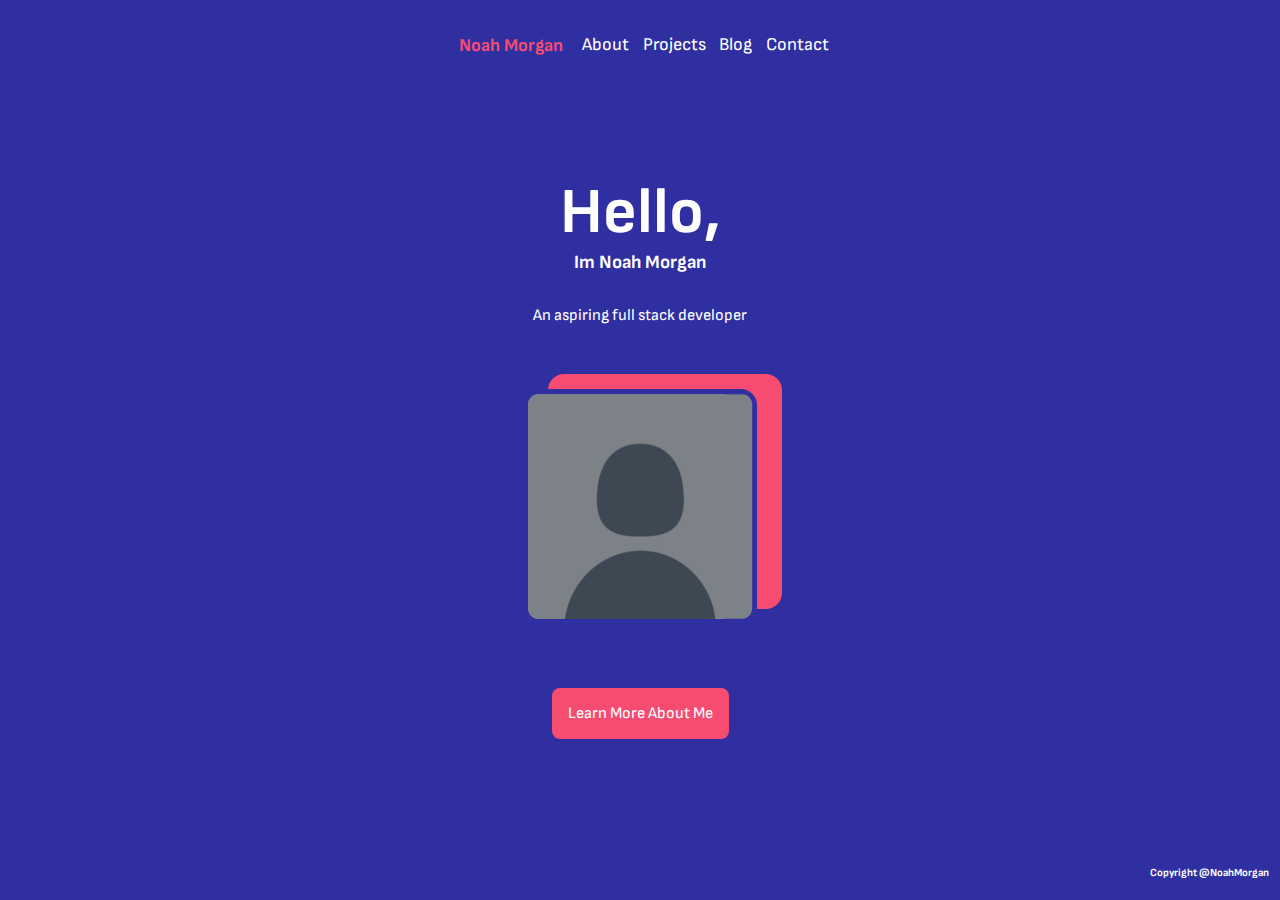
<file: src/index.html>
<!DOCTYPE html>
<html lang="en">
<head>
    <meta charset="UTF-8">
    <meta name="viewport" content="width=device-width, initial-scale=1.0">
    <title>Document</title>
    <link rel="stylesheet" href="index.css">
    <link href="https://fonts.googleapis.com/css2?family=Josefin+Sans:ital,wght@0,100..700;1,100..700&family=PT+Sans+Narrow:wght@400;700&family=Sofia+Sans:ital,wght@0,1..1000;1,1..1000&display=swap" rel="stylesheet">
    <link rel="stylesheet" href="https://cdnjs.cloudflare.com/ajax/libs/animate.css/4.1.1/animate.min.css">
    
</head>
<body>
    <header>
       <!-- heading -->
        <h1>
            Noah 
            Morgan
        </h1>
       
       <!-- nav bar -->
        <nav>
            
            <a href="about.html" class="">About</a>
            <a href="projects.html" class="">Projects</a>
            <a href="blogs.html" class="">Blog</a>
            <a href="contact.html" class="">Contact</a>
            
        </nav>
    </header>
    <!-- main body -->
    <main>
        <h1>
            Hello,
        </h1>
        <h3>
            Im Noah Morgan
        </h3>
        <p>
            An aspiring full stack developer 
        </p>
        <!-- profile picture image -->
        <img src="docs copy/pfp.png" alt="Photo of Noah">

        <!-- link to about page -->
        <a href="about.html" class="">Learn More About Me</a>
    </main>

    <!-- footer -->
    <footer>
        <h6>
            Copyright @NoahMorgan
        </h6>
    </footer>
</body>
</html>
</file>
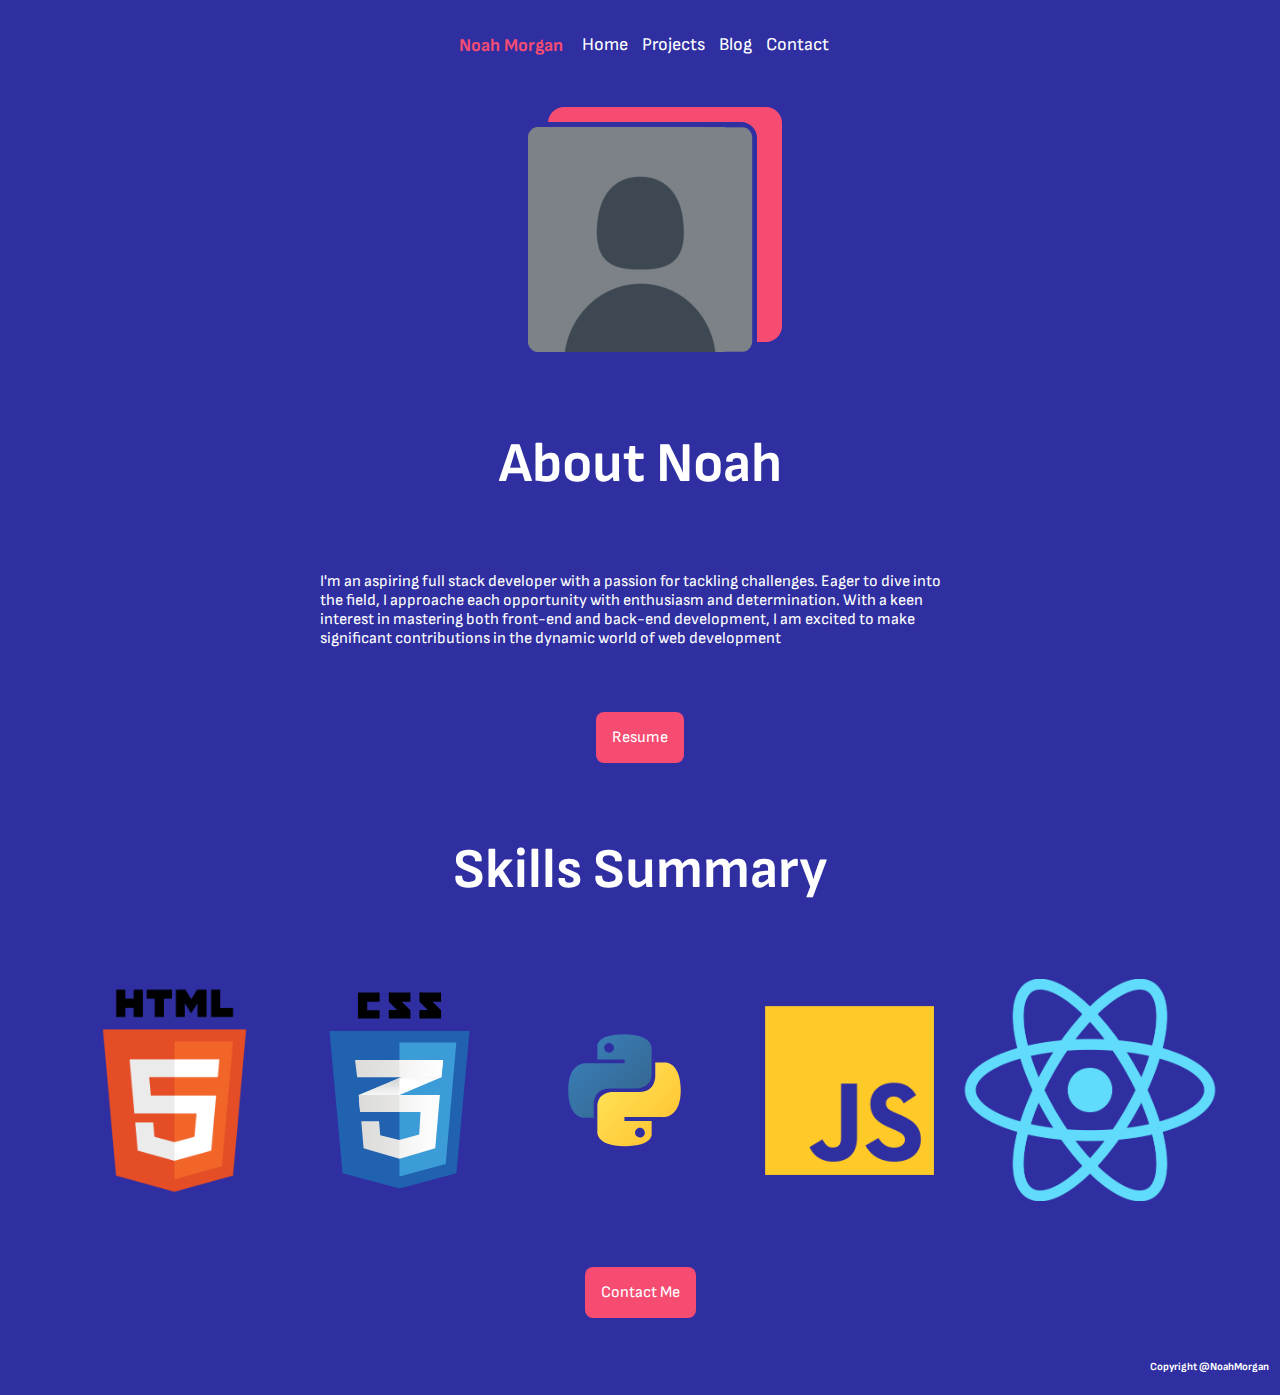
<file: src/about.html>
<!DOCTYPE html>
<html lang="en">
<head>
    <meta charset="UTF-8">
    <meta name="viewport" content="width=device-width, initial-scale=1.0">
    <title>Document</title>
    <link rel="stylesheet" href="index.css".css>
    <link rel="stylesheet" href="about.css">
    <link href="https://fonts.googleapis.com/css2?family=Josefin+Sans:ital,wght@0,100..700;1,100..700&family=PT+Sans+Narrow:wght@400;700&family=Sofia+Sans:ital,wght@0,1..1000;1,1..1000&display=swap" rel="stylesheet">
    <link rel="stylesheet" href="https://cdnjs.cloudflare.com/ajax/libs/animate.css/4.1.1/animate.min.css">
    
</head>
<body>
    <header>
        <!-- heading -->
        <h1>
            Noah Morgan
        </h1>
       
       <!-- nav bar -->
        <nav>
            
            <a href="index.html" class="">Home</a>
            <a href="projects.html" class="">Projects</a>
            <a href="blogs.html" class="">Blog</a>
            <a href="contact.html" class="">Contact</a>
        </nav>
    </header>

    <!-- main body -->
    <main>
        <!-- profile pic imgae -->
        <img src="docs copy/pfp.png" alt="Photo Of Noah Here" class="photo">
        
        <!-- heading and discription about myself -->
        <h1>
            About Noah
        </h1>
        <article>
            <p>
                I'm an aspiring full stack developer with a passion for tackling challenges. Eager to dive into the field, I approache each opportunity with enthusiasm and determination. With a keen interest in mastering both front-end and back-end development, I am excited to make significant contributions in the dynamic world of web development
            </p>
        </article>
       
        <!-- link to pdf of resume -->
        <a href="docs copy/Noah morgan.pdf" class="resume">Resume</a>
       
       <!-- images of skills  -->
       <h1>
        Skills Summary
       </h1>
        <div>
            <img src="docs copy/html.webp" alt="HTML Logo" class="skillset"> 
            <!-- html -->
            <img src="docs copy/css.svg" alt="CSS Logo" class="skillset">
            <!-- css -->
            <img src="docs copy/python.svg" alt="Python Logo" class="skillset">
            <!-- python -->
            <img src="docs copy/javascript-3.png" alt="JavaScript Logo" class="skillset">
            <!-- javascript -->
            <img src="docs copy/React-icon.svg.png" alt="React Logo" class="skillset">
            <!-- react -->
        </div>
            
        <!-- link to contact page -->
        <a href="contact.html" class="">Contact Me </a>
    
    </main>

    <!-- footer -->
    <footer>
        <h6>
            Copyright @NoahMorgan
        </h6>
    </footer>
</body>
</html>
</file>
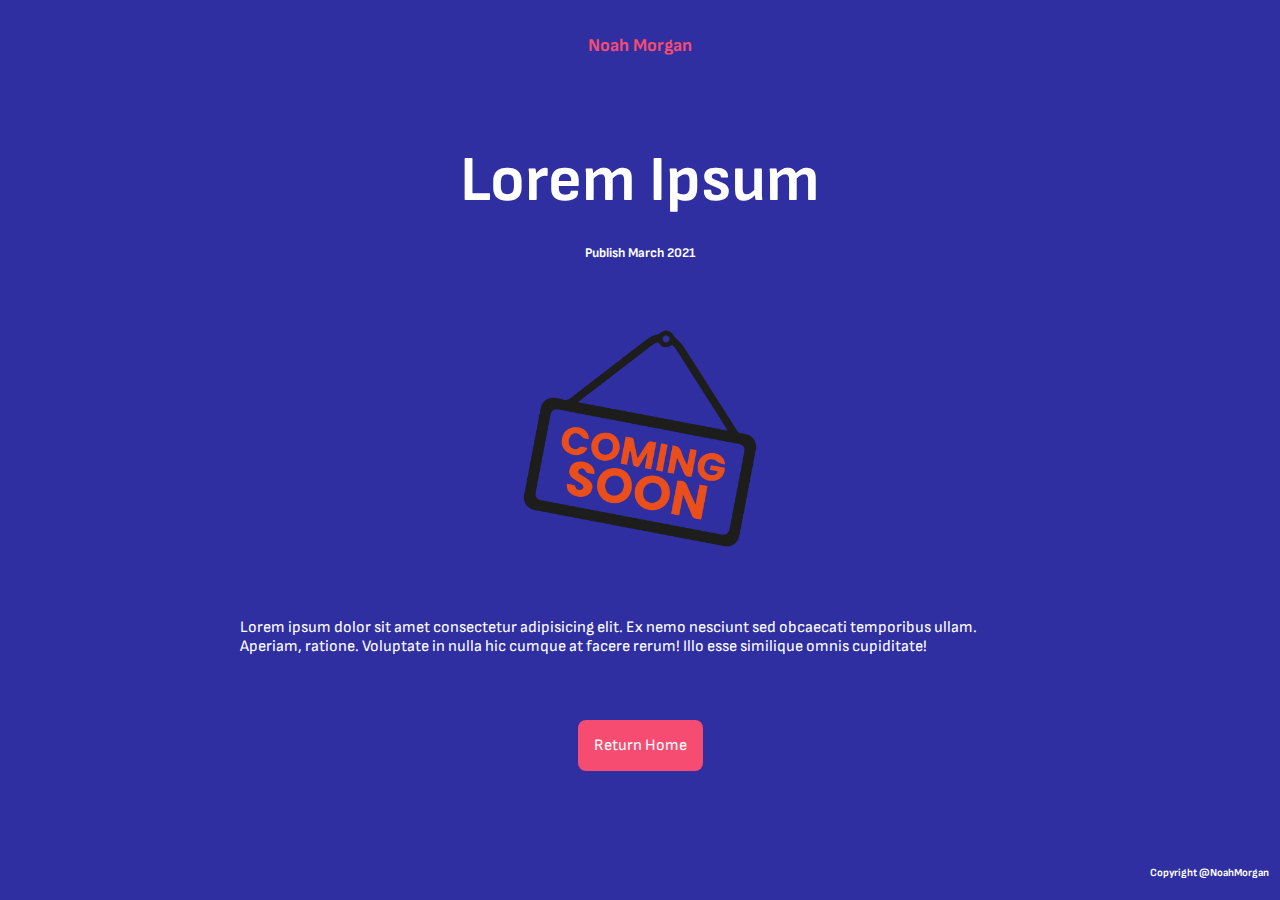
<file: src/blog1.html>
<!DOCTYPE html>
<html lang="en">
<head>
    <meta charset="UTF-8">
    <meta name="viewport" content="width=device-width, initial-scale=1.0">
    <title>Document</title>
    <link rel="stylesheet" href="index.css">
    <link href="https://fonts.googleapis.com/css2?family=Josefin+Sans:ital,wght@0,100..700;1,100..700&family=PT+Sans+Narrow:wght@400;700&family=Sofia+Sans:ital,wght@0,1..1000;1,1..1000&display=swap" rel="stylesheet">
    <link rel="stylesheet" href="https://cdnjs.cloudflare.com/ajax/libs/animate.css/4.1.1/animate.min.css">
    <link rel="stylesheet" href="blog1-4.css">
    
</head>
<body>
    <header>
        <h1>
            Noah 
            Morgan
        </h1>
        
            
        
    </header>

    <main>
       <h1>
        Lorem Ipsum
       </h1>
       <h5>
        Publish March 2021
       </h5>
       <img src="docs copy/comingsoon.webp" alt="Coming Soon">
       <p>
        Lorem ipsum dolor sit amet consectetur adipisicing elit. Ex nemo nesciunt sed obcaecati temporibus ullam. Aperiam, ratione. Voluptate in nulla hic cumque at facere rerum! Illo esse similique omnis cupiditate!
       </p>
       <a href="blogs.html" class="">Return Home</a>
    </main>

    <footer>
        <h6>
            Copyright @NoahMorgan
        </h6>
    </footer>
</body>
</html>
</file>
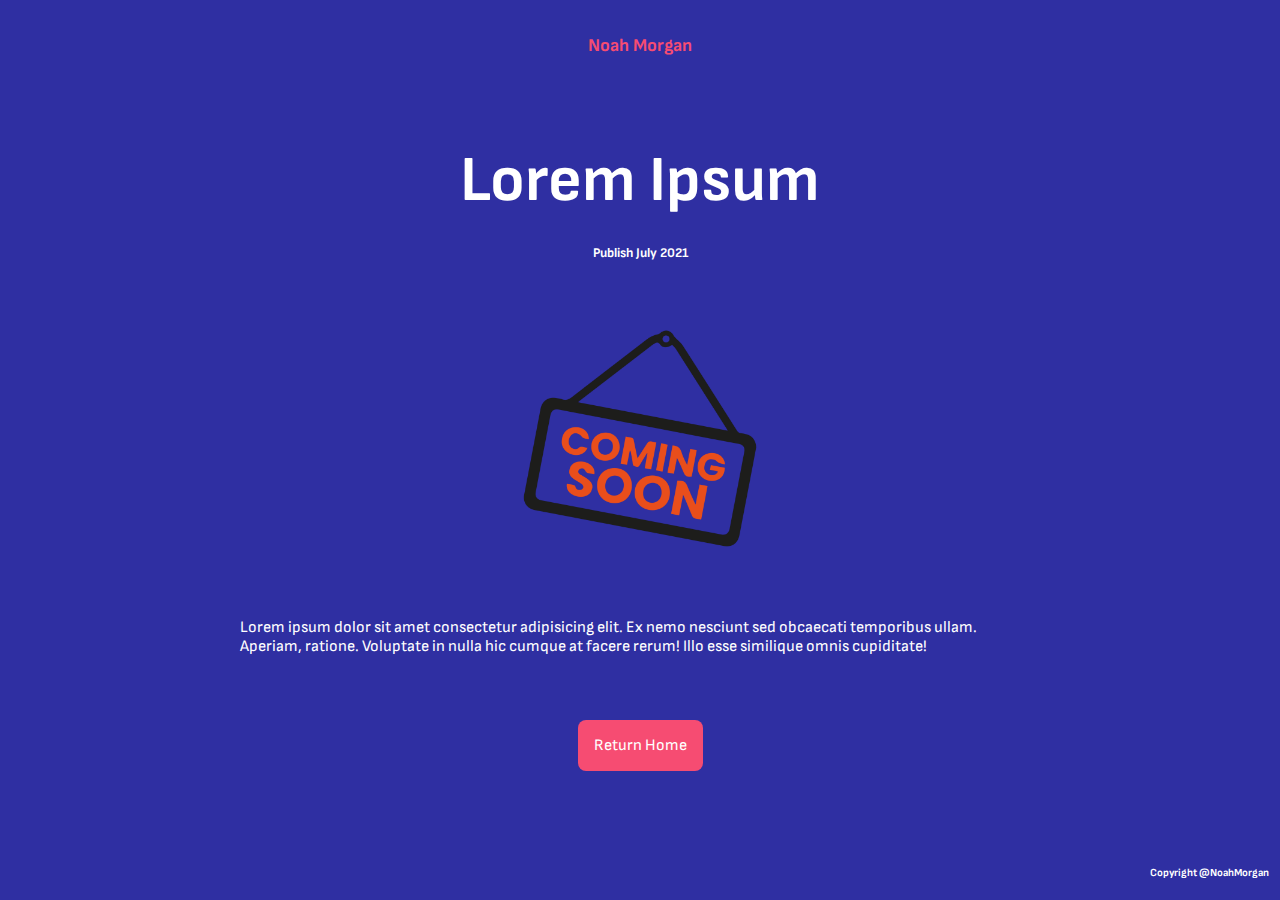
<file: src/blog2.html>
<!DOCTYPE html>
<html lang="en">
<head>
    <meta charset="UTF-8">
    <meta name="viewport" content="width=device-width, initial-scale=1.0">
    <title>Document</title>
    <link rel="stylesheet" href="index.css">
    <link href="https://fonts.googleapis.com/css2?family=Josefin+Sans:ital,wght@0,100..700;1,100..700&family=PT+Sans+Narrow:wght@400;700&family=Sofia+Sans:ital,wght@0,1..1000;1,1..1000&display=swap" rel="stylesheet">
    <link rel="stylesheet" href="https://cdnjs.cloudflare.com/ajax/libs/animate.css/4.1.1/animate.min.css">
    <link rel="stylesheet" href="blog1-4.css">
    
</head>
<body>
    <header>
        <h1>
            Noah 
            Morgan
        </h1>
        
            
        
    </header>

    <main>
       <h1>
        Lorem Ipsum
       </h1>
       <h5>
        Publish July 2021
       </h5>
       <img src="docs copy/comingsoon.webp" alt="Coming Soon">
       <p>
        Lorem ipsum dolor sit amet consectetur adipisicing elit. Ex nemo nesciunt sed obcaecati temporibus ullam. Aperiam, ratione. Voluptate in nulla hic cumque at facere rerum! Illo esse similique omnis cupiditate!
       </p>
       <a href="blogs.html" class="">Return Home</a>
    </main>

    <footer>
        <h6>
            Copyright @NoahMorgan
        </h6>
    </footer>
</body>
</html>
</file>
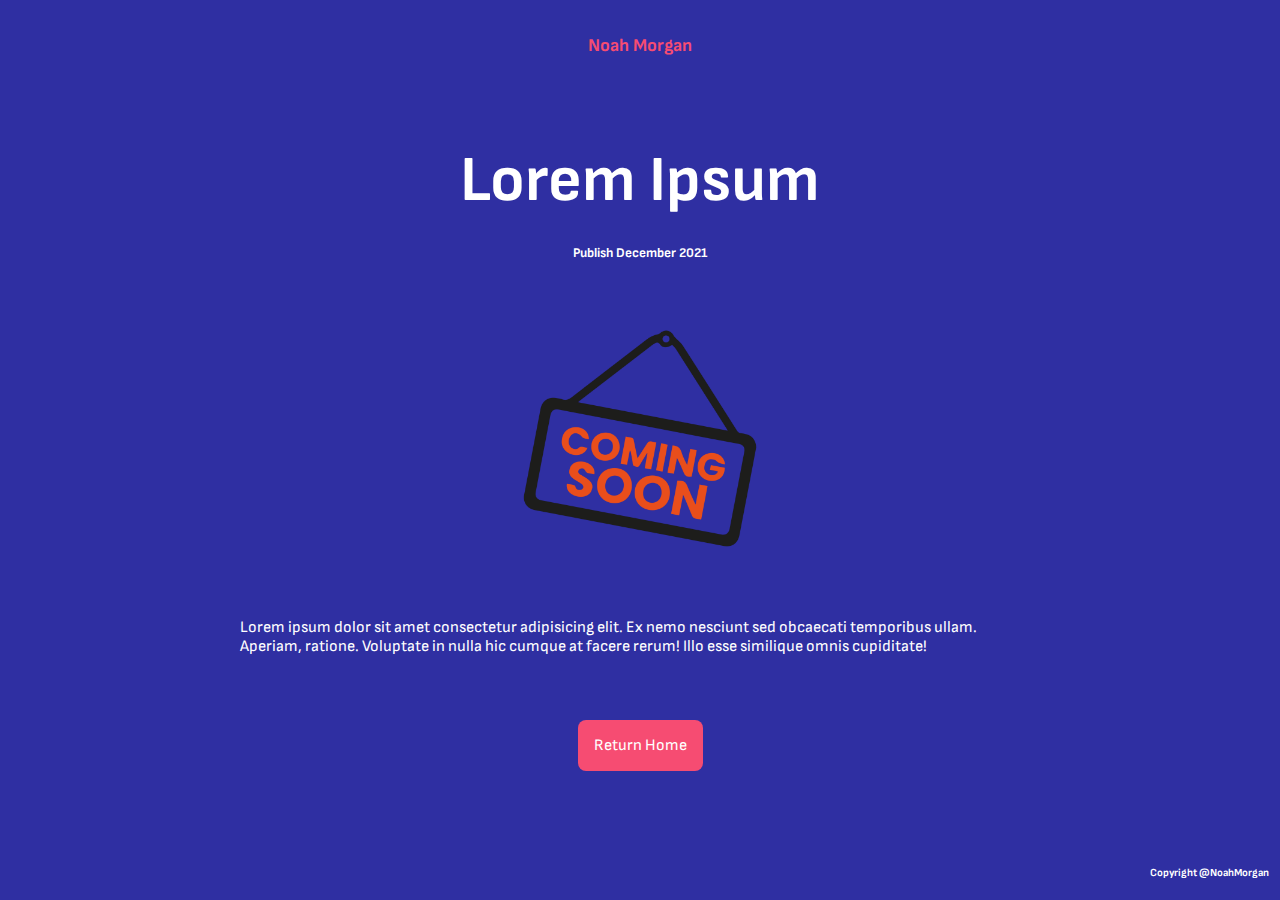
<file: src/blog3.html>
<!DOCTYPE html>
<html lang="en">
<head>
    <meta charset="UTF-8">
    <meta name="viewport" content="width=device-width, initial-scale=1.0">
    <title>Document</title>
    <link rel="stylesheet" href="index.css">
    <link href="https://fonts.googleapis.com/css2?family=Josefin+Sans:ital,wght@0,100..700;1,100..700&family=PT+Sans+Narrow:wght@400;700&family=Sofia+Sans:ital,wght@0,1..1000;1,1..1000&display=swap" rel="stylesheet">
    <link rel="stylesheet" href="https://cdnjs.cloudflare.com/ajax/libs/animate.css/4.1.1/animate.min.css">
    <link rel="stylesheet" href="blog1-4.css">
    
</head>
<body>
    <header>
        <h1>
            Noah 
            Morgan
        </h1>
        
            
        
    </header>

    <main>
       <h1>
        Lorem Ipsum
       </h1>
       <h5>
        Publish December 2021
       </h5>
       <img src="docs copy/comingsoon.webp" alt="Coming Soon">
       <p>
        Lorem ipsum dolor sit amet consectetur adipisicing elit. Ex nemo nesciunt sed obcaecati temporibus ullam. Aperiam, ratione. Voluptate in nulla hic cumque at facere rerum! Illo esse similique omnis cupiditate!
       </p>
       <a href="blogs.html" class="">Return Home</a>
    </main>

    <footer>
        <h6>
            Copyright @NoahMorgan
        </h6>
    </footer>
</body>
</html>
</file>
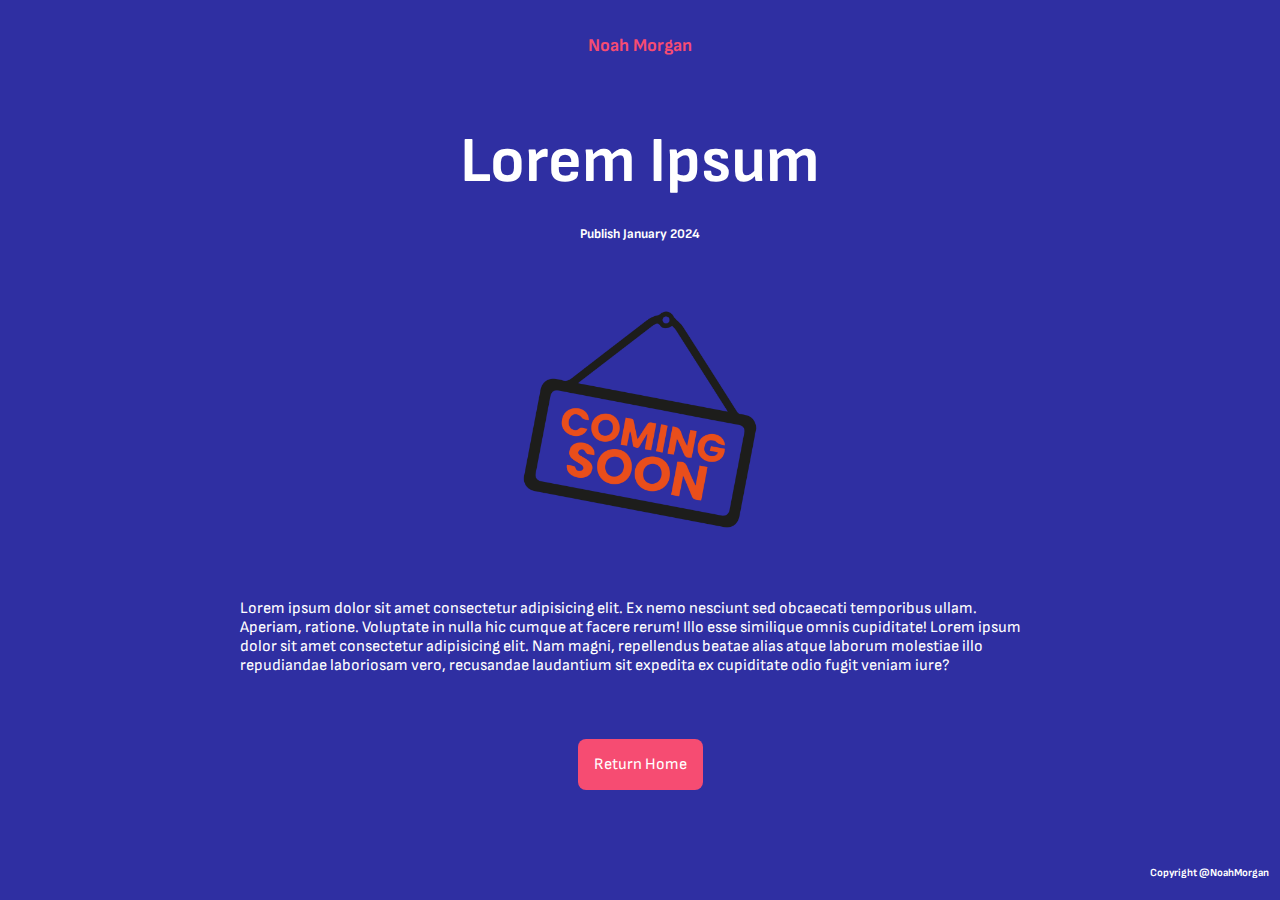
<file: src/blog4.html>
<!DOCTYPE html>
<html lang="en">
<head>
    <meta charset="UTF-8">
    <meta name="viewport" content="width=device-width, initial-scale=1.0">
    <title>Document</title>
    <link rel="stylesheet" href="index.css">
    <link href="https://fonts.googleapis.com/css2?family=Josefin+Sans:ital,wght@0,100..700;1,100..700&family=PT+Sans+Narrow:wght@400;700&family=Sofia+Sans:ital,wght@0,1..1000;1,1..1000&display=swap" rel="stylesheet">
    <link rel="stylesheet" href="https://cdnjs.cloudflare.com/ajax/libs/animate.css/4.1.1/animate.min.css">
    <link rel="stylesheet" href="blog1-4.css">
    
</head>
<body>
    <header>
        <h1>
            Noah 
            Morgan
        </h1>
        
            
        
    </header>

    <main>
       <h1>
        Lorem Ipsum
       </h1>
       <h5>
        Publish January 2024
       </h5>
       <img src="docs copy/comingsoon.webp" alt="Coming Soon">
       <p>
        Lorem ipsum dolor sit amet consectetur adipisicing elit. Ex nemo nesciunt sed obcaecati temporibus ullam. Aperiam, ratione. Voluptate in nulla hic cumque at facere rerum! Illo esse similique omnis cupiditate! Lorem ipsum dolor sit amet consectetur adipisicing elit. Nam magni, repellendus beatae alias atque laborum molestiae illo repudiandae laboriosam vero, recusandae laudantium sit expedita ex cupiditate odio fugit veniam iure?
       </p>
       <a href="blogs.html" class="">Return Home</a>
    </main>

    <footer>
        <h6>
            Copyright @NoahMorgan
        </h6>
    </footer>
</body>
</html>
</file>
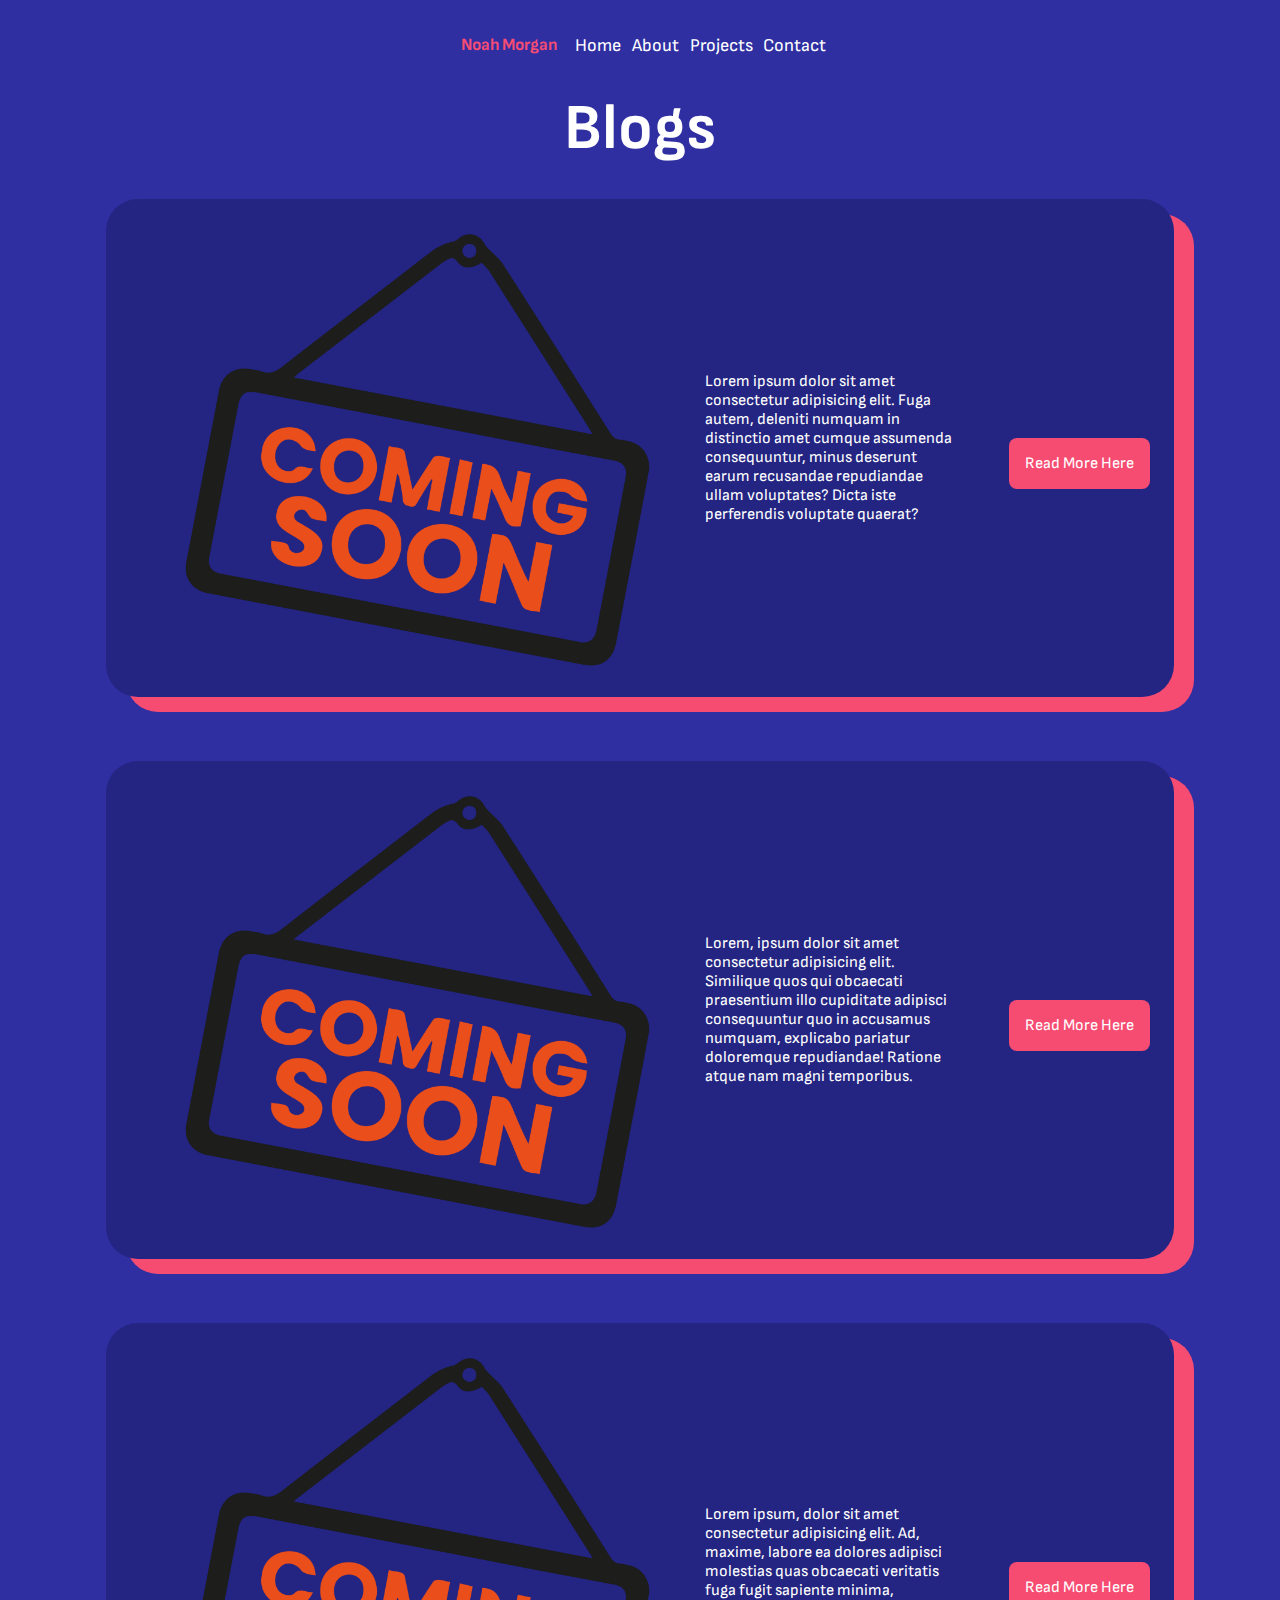
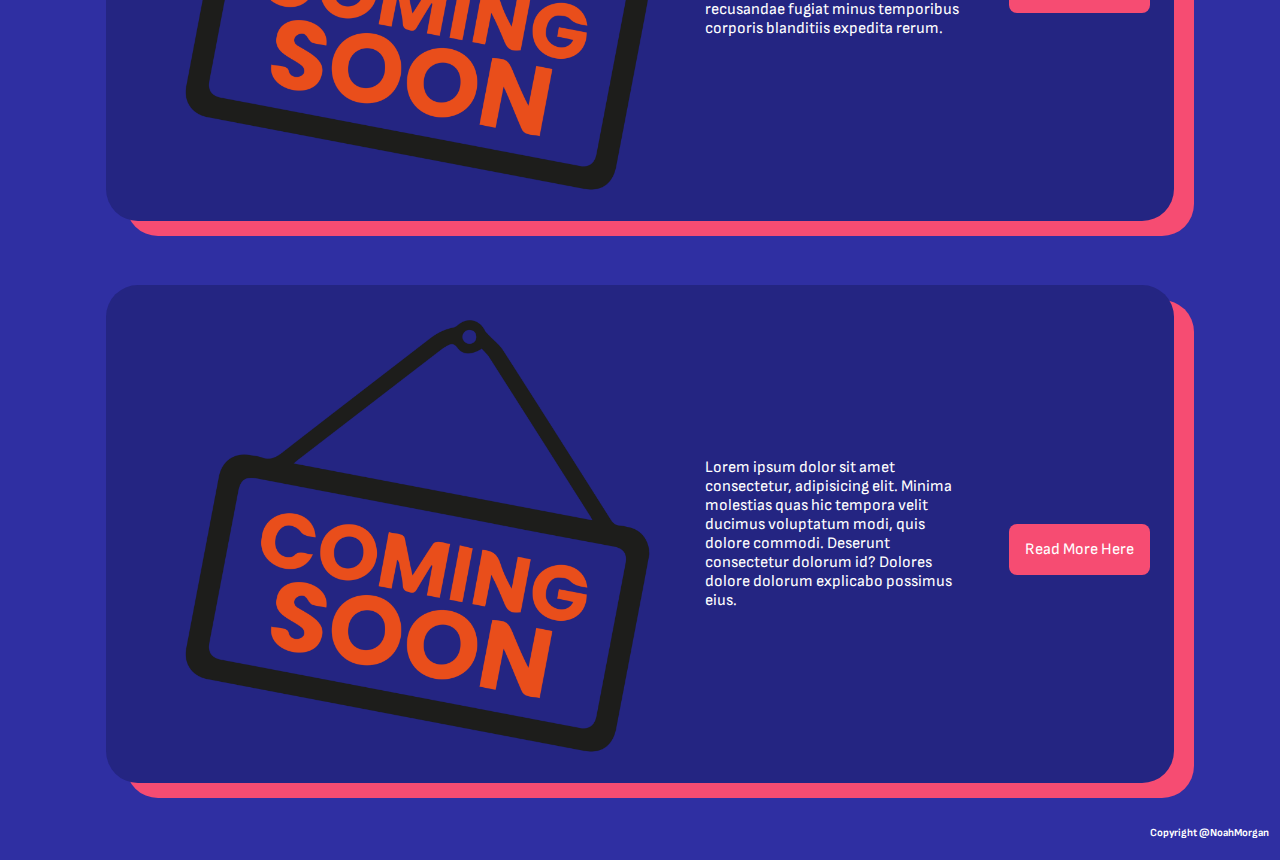
<file: src/blogs.html>
<!DOCTYPE html>
<html lang="en">
<head>
    <meta charset="UTF-8">
    <meta name="viewport" content="width=device-width, initial-scale=1.0">
    <title>Document</title>
    <link rel="stylesheet" href="index.css">
    <link href="https://fonts.googleapis.com/css2?family=Josefin+Sans:ital,wght@0,100..700;1,100..700&family=PT+Sans+Narrow:wght@400;700&family=Sofia+Sans:ital,wght@0,1..1000;1,1..1000&display=swap" rel="stylesheet">
    <link rel="stylesheet" href="https://cdnjs.cloudflare.com/ajax/libs/animate.css/4.1.1/animate.min.css">
    <link rel="stylesheet" href="projects.css">
    <link rel="stylesheet" href="blogs.css">
    
</head>
<body>
    <header>
        <h1>
            Noah 
            Morgan
        </h1>
        <nav>
            
            <a href="index.html" class="">Home</a>
            <a href="about.html" class="">About</a>
            <a href="projects.html" class="">Projects</a>
            <a href="contact.html" class="">Contact</a>
            
        </nav>
    </header>

    <!-- main body -->
    <main>
        <h1>
            Blogs
        </h1>
    <div>
        <!-- image of blog -->
        <img src="docs copy/comingsoon.webp" alt="Coming Soon!" class="img1">

        <!-- disciption of blog -->
        <p>
            Lorem ipsum dolor sit amet consectetur adipisicing elit. Fuga autem, deleniti numquam in distinctio amet cumque assumenda consequuntur, minus deserunt earum recusandae repudiandae ullam voluptates? Dicta iste perferendis voluptate quaerat?
        </p>
       
        <!-- link to blog page 1 -->
        <a href="blog1.html" class="">Read More Here</a>
    </div>

    <div>
        <!-- image of blog -->
        <img src="docs copy/comingsoon.webp" alt="Coming Soon!" class="img1">

        <!-- disciption of blog -->
        <p>
            Lorem, ipsum dolor sit amet consectetur adipisicing elit. Similique quos qui obcaecati praesentium illo cupiditate adipisci consequuntur quo in accusamus numquam, explicabo pariatur doloremque repudiandae! Ratione atque nam magni temporibus.
        </p>

        <!-- link to blog page 2 -->
        <a href="blog2.html" class="">Read More Here</a>
    </div>

    <div>
        <!-- image of blog -->
        <img src="docs copy/comingsoon.webp" alt="Coming Soon!" class="img1">

        <!-- disciption of blog -->
        <p>
            Lorem ipsum, dolor sit amet consectetur adipisicing elit. Ad, maxime, labore ea dolores adipisci molestias quas obcaecati veritatis fuga fugit sapiente minima, recusandae fugiat minus temporibus corporis blanditiis expedita rerum.
        </p>

        <!-- link to blog page 3 -->
        <a href="blog3.html" class="">Read More Here</a>
    </div>

    <div>
        <!-- image of blog -->
        <img src="docs copy/comingsoon.webp" alt="Coming Soon!" class="img1">

        <!-- disciption of blog -->
        <p>
            Lorem ipsum dolor sit amet consectetur, adipisicing elit. Minima molestias quas hic tempora velit ducimus voluptatum modi, quis dolore commodi. Deserunt consectetur dolorum id? Dolores dolore dolorum explicabo possimus eius.
        </p>

        <!-- link to blog page 4 -->
        <a href="blog4.html" class="">Read More Here</a>
    </div>

    </main>

    <!-- footer -->
    <footer>
        <h6>
            Copyright @NoahMorgan
        </h6>
    </footer>
</body>
</html>
</file>
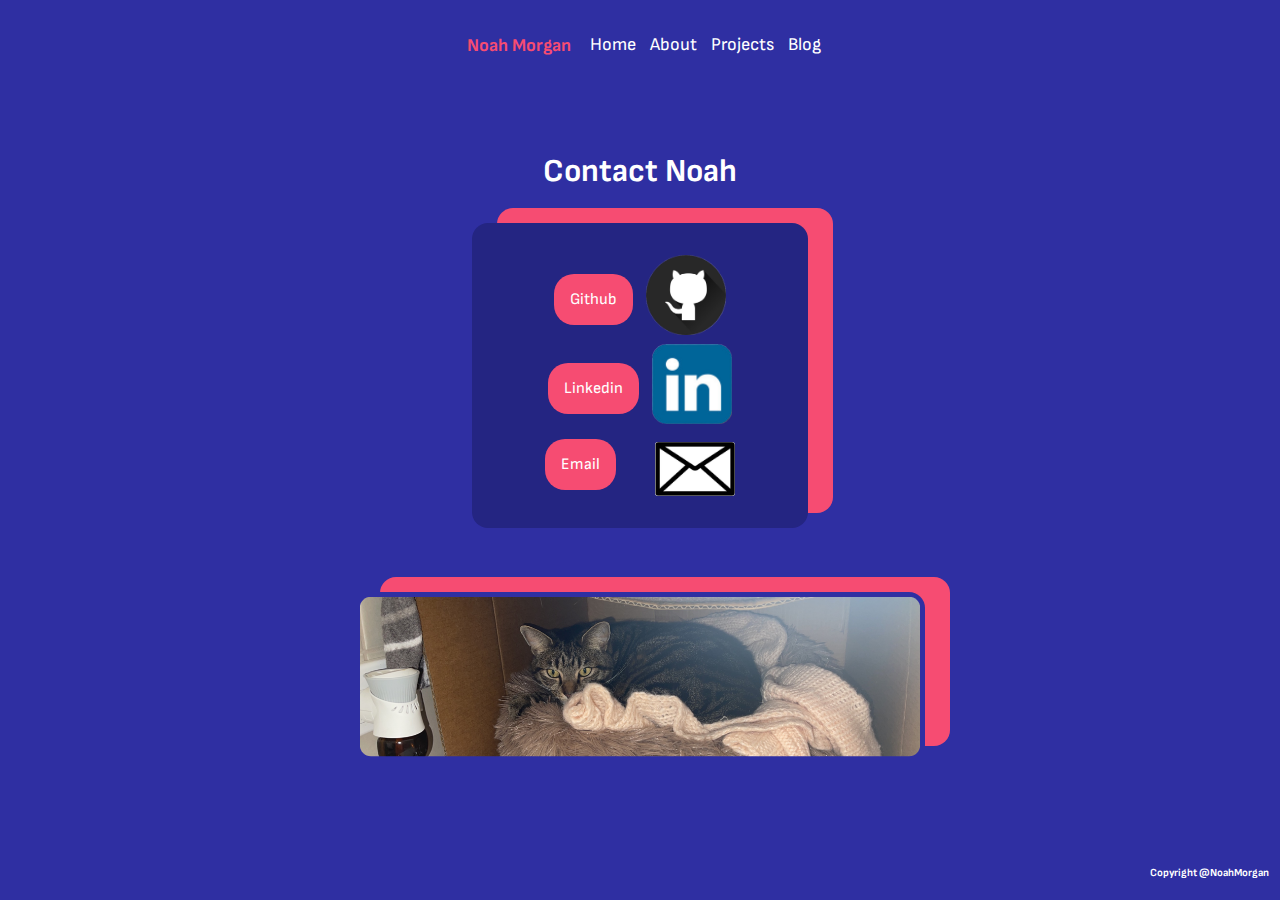
<file: src/contact.html>
<!DOCTYPE html>
<html lang="en">
<head>
    <meta charset="UTF-8">
    <meta name="viewport" content="width=device-width, initial-scale=1.0">
    <title>Document</title>
    <link rel="stylesheet" href="index.css">
    <link rel="stylesheet" href="contact.css">
    <link href="https://fonts.googleapis.com/css2?family=Josefin+Sans:ital,wght@0,100..700;1,100..700&family=PT+Sans+Narrow:wght@400;700&family=Sofia+Sans:ital,wght@0,1..1000;1,1..1000&display=swap" rel="stylesheet">
    <link rel="stylesheet" href="https://cdnjs.cloudflare.com/ajax/libs/animate.css/4.1.1/animate.min.css">
    
</head>
<body>
    <header>
        <!-- heading -->
        <h1>
            Noah 
            Morgan
        </h1>
        
        <!-- nav bar -->
        <nav>
            <a href="index.html" class="">Home</a>
            <a href="about.html" class="">About</a>
            <a href="projects.html" class="">Projects</a>
            <a href="blogs.html" class="">Blog</a>
            
            
        </nav>
    </header>

    <!-- main body -->
    <main>
      <h2>
        Contact Noah
      </h2>
        <section>   
            <section class="icons">
            <a href="https://github.com/Noah-Morgan2" class="gthub">Github</a>
            <img src="docs copy/githublogo.jpg" alt="Github Logo" class="githublogo">
            </section>
        

            <section class="icons">
            <a href="https://au.linkedin.com/" class="lkin">Linkedin</a>
            <img src="docs copy/linkedin.jpg" alt="Linkedin Logo" class="linkedin">
            </section>
        

            <section class="icons">
            <a href="mailto:test.email.com" class="email">Email</a>
            <img src="docs copy/mail.jpg" alt="Email Logo" class="mail">
            </section>
        </section>
        <img src="docs copy/cat2.JPG" alt="Photo of Cat">
    </main>

    <footer>
        <h6>
            Copyright @NoahMorgan
        </h6>
    </footer>
</body>
</html>
</file>
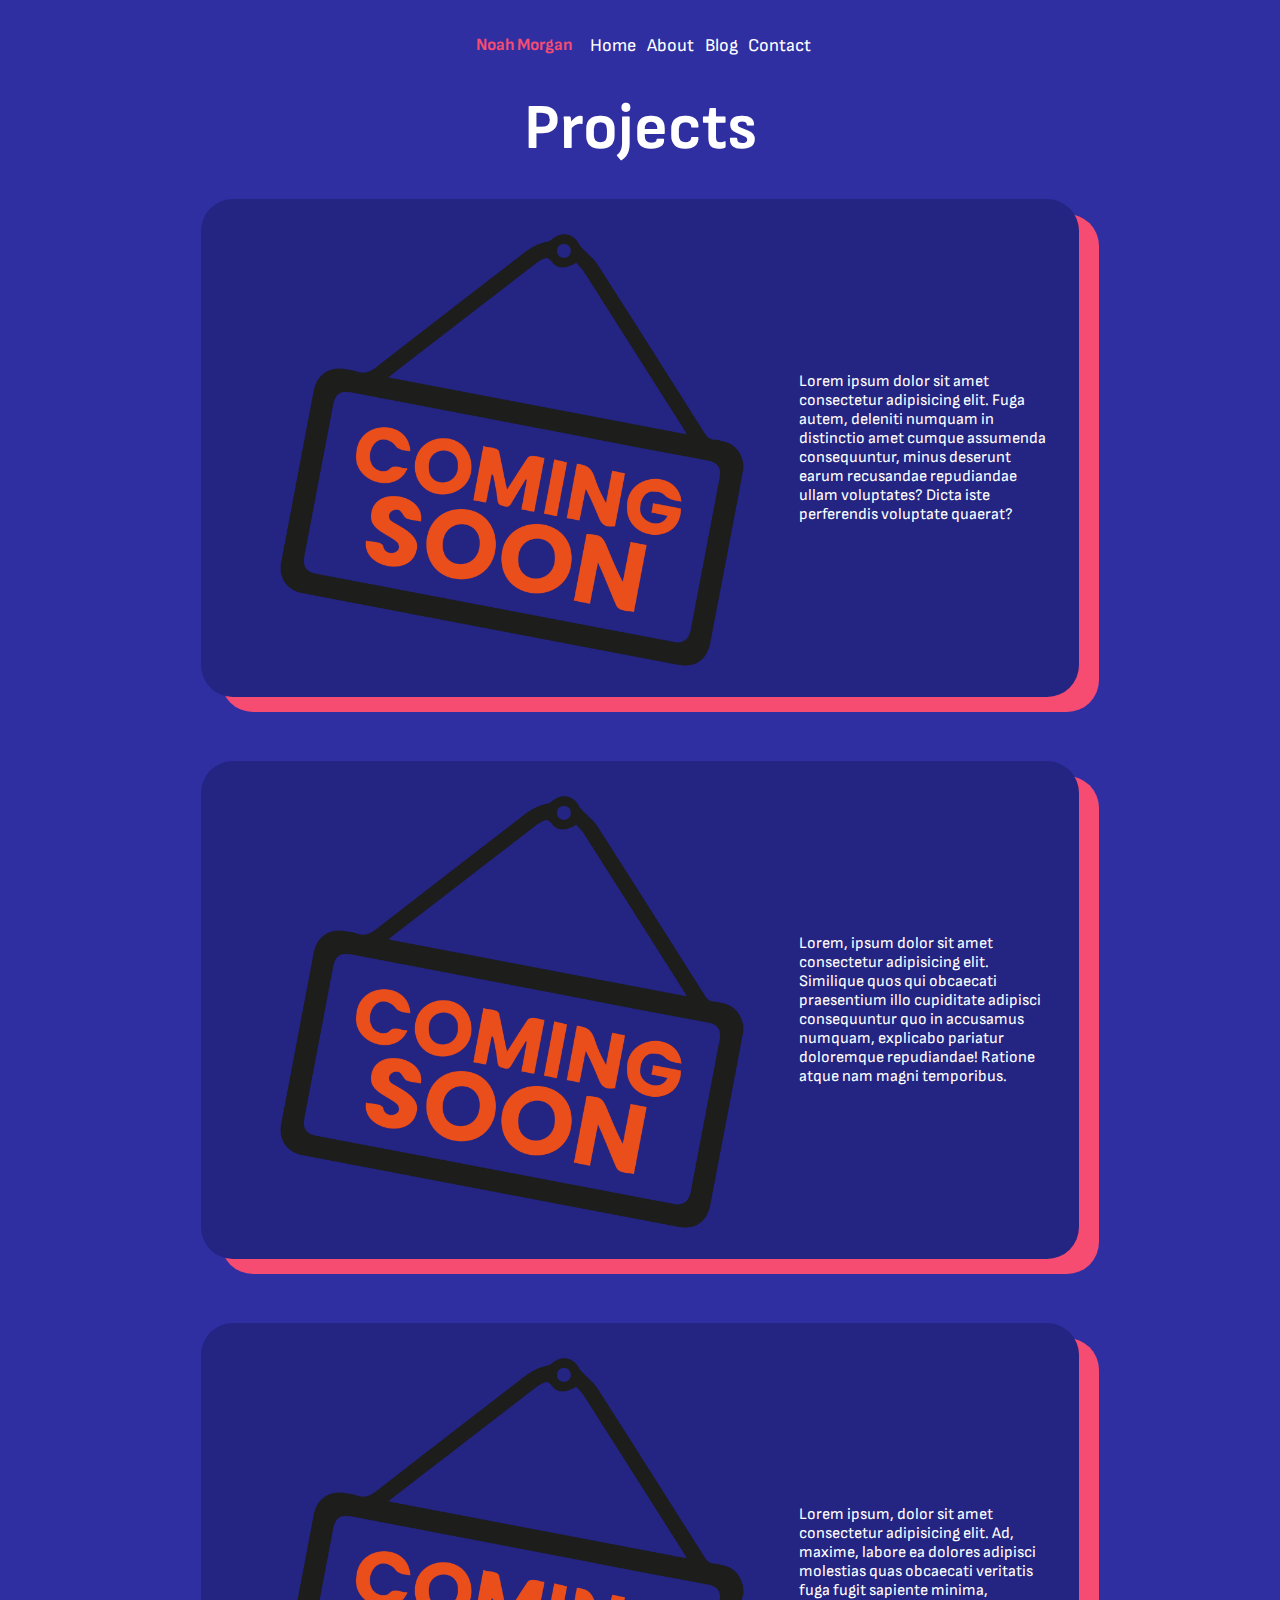
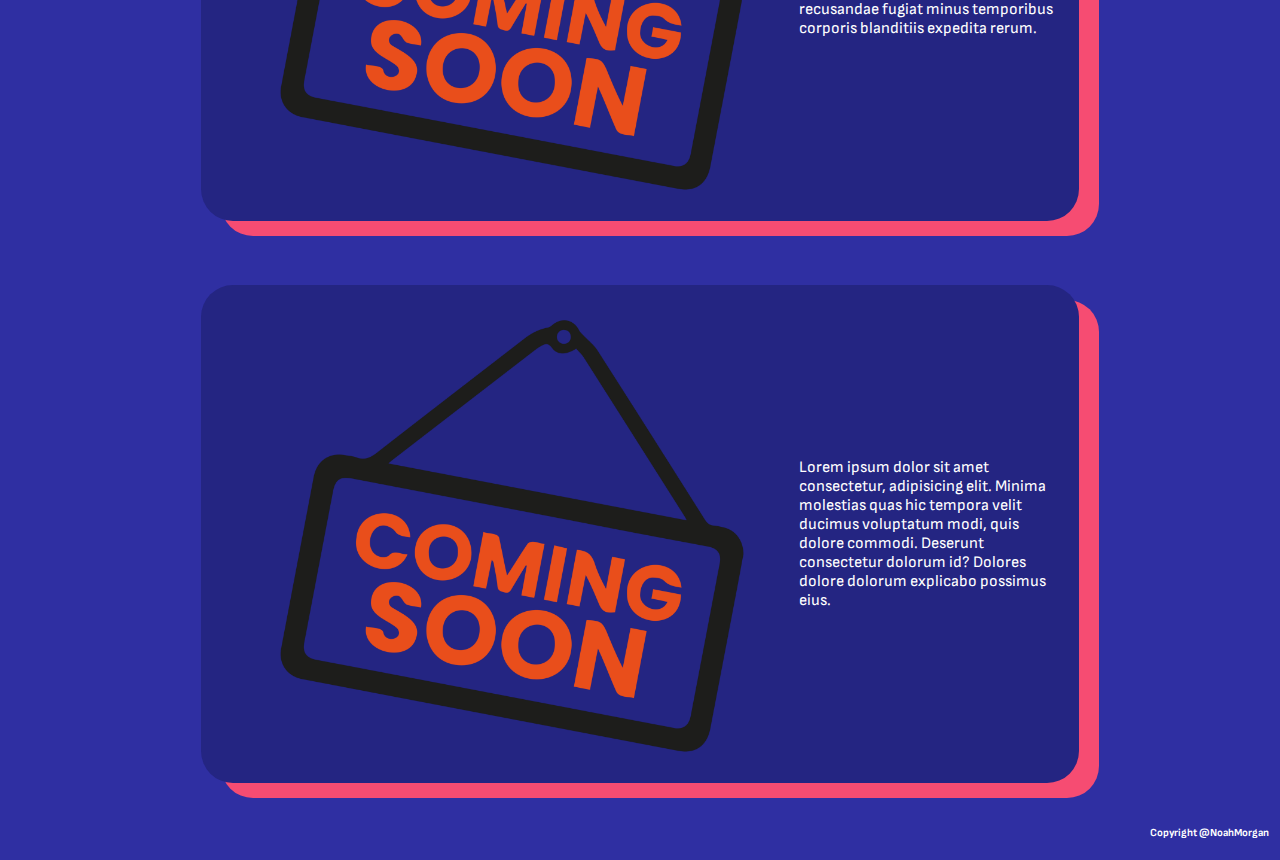
<file: src/projects.html>
<!DOCTYPE html>
<html lang="en">
<head>
    <meta charset="UTF-8">
    <meta name="viewport" content="width=device-width, initial-scale=1.0">
    <title>Document</title>
    <link rel="stylesheet" href="index.css">
    <link href="https://fonts.googleapis.com/css2?family=Josefin+Sans:ital,wght@0,100..700;1,100..700&family=PT+Sans+Narrow:wght@400;700&family=Sofia+Sans:ital,wght@0,1..1000;1,1..1000&display=swap" rel="stylesheet">
    <link rel="stylesheet" href="https://cdnjs.cloudflare.com/ajax/libs/animate.css/4.1.1/animate.min.css">
    <link rel="stylesheet" href="projects.css">
    <link rel="stylesheet" href="blogs.css">
    
</head>
<body>
    <header>
        <!-- heading -->
        <h1>
            Noah 
            Morgan
        </h1>
        <!-- nav bar -->
        <nav>
            
            <a href="index.html" class="">Home</a>
            <a href="about.html" class="">About</a>
            <a href="blogs.html" class="">Blog</a>
            <a href="contact.html" class="">Contact</a>
            
        </nav>
    </header>

    <!-- main body -->
    <main>
        <h1>
            Projects
        </h1>
        
        <div>
            <!-- image of project -->
            <img src="docs copy/comingsoon.webp" alt="Coming Soon!" class="img1">
            
            <!-- project discription -->
            <p>
                Lorem ipsum dolor sit amet consectetur adipisicing elit. Fuga autem, deleniti numquam in distinctio amet cumque assumenda consequuntur, minus deserunt earum recusandae repudiandae ullam voluptates? Dicta iste perferendis voluptate quaerat?
            </p>
        </div>
       
        <div>
            <!-- image of project -->
            <img src="docs copy/comingsoon.webp" alt="Coming Soon!" class="img1">
       
            <!-- project discription -->
            <p>
                Lorem, ipsum dolor sit amet consectetur adipisicing elit. Similique quos qui obcaecati praesentium illo cupiditate adipisci consequuntur quo in accusamus numquam, explicabo pariatur doloremque repudiandae! Ratione atque nam magni temporibus.
            </p>
        </div>  


        
        <div>
            <!-- image of project -->
            <img src="docs copy/comingsoon.webp" alt="Coming Soon!" class="img1">
       
            <!-- project discription -->
            <p>
                Lorem ipsum, dolor sit amet consectetur adipisicing elit. Ad, maxime, labore ea dolores adipisci molestias quas obcaecati veritatis fuga fugit sapiente minima, recusandae fugiat minus temporibus corporis blanditiis expedita rerum.
            </p>
        </div>
        
        <div>
            <!-- image of project -->
            <img src="docs copy/comingsoon.webp" alt="Coming Soon!" class="img1">
            
            <!-- project discription -->
            <p>
                Lorem ipsum dolor sit amet consectetur, adipisicing elit. Minima molestias quas hic tempora velit ducimus voluptatum modi, quis dolore commodi. Deserunt consectetur dolorum id? Dolores dolore dolorum explicabo possimus eius.
            </p>
        </div>
    </main>

    <!-- footer -->
    <footer>
        <h6>
            Copyright @NoahMorgan
        </h6>
    </footer>
</body>
</html>
</file>
<file: src/index.css>
* {
    margin: 0;
    --dark-blue: #242582;
    --dark-purple: #553d67;
    --salmon: #f64c72;
    --grey: #99738e;
    --darker-blue: #2f2fa2;
    --tomato: #FF6347;

    
    font-family: "Sofia Sans", serif
}

header {
    display: flex;
    justify-content: center;
    align-items: center;
    background-color: var(--darker-blue);
    width: 100dvw;
    height: 10dvh;
    color: var(--dark-grey);
    font-size: 0.75em;
    margin-right: 2em;
    
    
}

header > h1 {
    padding: 0.75em;
    font-size: large;
    color: var(--salmon);
}






nav > a {
    text-decoration: none;
    color: white;
    text-align: center;
    padding: 0.3em;
    background-color: var(--cerulean-blue);
    border-radius: 0.5em;
    font-size: 1.5em;
    
    
}
    
    


main > h1 {
    display: flex;
    justify-content: center;
    align-items: center;
    margin-top: 1.5em;
    font-size: 4em;
    
    margin: 0;
    
}

main > h3 {
    display: flex;
    justify-content: center;
    align-items: center;
   
    margin: 0;
    
}

main > p {
    
    justify-content: center;
    align-items: center;
}

main {
    min-height: 85dvh;
    width: 100dvw;
    display: flex;
    flex-direction: column;
    justify-content: center;
    align-items: center;
    background-color: var(--darker-blue);
    
    background-color: var();
    color: white;
    
    
}

main > * {
    margin: 2em;
}

main > a {
    text-decoration: none;
    padding: 1em;
    background-color: var(--salmon);
    border-radius: 0.5em;
    color: var(--dark-grey);
    
    justify-content: center;
    align-items: center;
    
}

main > img {
    width: auto;
    object-fit: cover;
    display: flex;
    align-items: center;
    justify-content: center;
    height: 25dvh;
    box-shadow: 25px -15px var(--salmon);
    border-radius: 1em;
   
    padding: 0.3em;
}

.email {
    justify-content: center;
    align-items: center;
    display: flex;

} 
 
nav > a:hover {
    animation: bounce 1.75s;
    color: var(--tomato);
    
}

a:hover {
    animation: bounce 1.75s infinite linear;
    color: var(--dark-purple);
}

div:hover {
    animation: pulse 1s;
}

footer {
    height: 5vh;
    width: 100dvw;
    background-color: var(--darker-blue);
    display: flex;
    align-items: flex-end;
    flex-direction: column;
    color: white;
    
}
footer > h6 {
    padding: 1em;
}
</file>
<file: src/about.css>
main > h1 {
    font-size: 3.5em;
    justify-content: center;
    align-items: center;
    text-align: center;
    margin: 0.75em;
}



.photo {
    border-radius: 1em;
    padding: 0.3em;
    display: flex;
    justify-content: center;
    align-items: center;
    object-fit: cover;
}


main > p {
    justify-content: center;
    align-items: center;
    flex-direction: row;
    display: flex;
}

main > div {
    display: flex;
    flex-direction: column;
    justify-content: center;
    align-items: center;
}

.skillset {
   max-width: 35dvw;
    max-height: 40dvh;
    object-fit: cover;
    display: flex;
    align-items: center;
    justify-content: center;
    flex-direction: column;
    box-shadow: var(--darker-blue);

    
}




@media screen and (min-width:600px) {
    main > div {
        display: flex;
        flex-direction: row;
        justify-content: center;
        align-items: center;
        
    }
    main > article {
        display: flex;
        justify-content: center;
        align-items: center;
        max-width: 50dvw;
    }

    .skillset {
        max-width: 20dvw;
        max-height: 25dvh;
    }
}
</file>
<file: src/blog1-4.css>
main > img {
    box-shadow: none;
}


@media screen and (min-width:600px) {
    main > p {
        max-width: 50em;
    }
    
}
</file>
<file: src/projects.css>
/* mobile styling */


.img1 {
    box-shadow: none;
    max-width: 50dvw;
    max-height: 50dvh;
    display: flex;
    justify-content: center;
    align-items: center;
    flex-direction: row;
    object-fit: cover;
    margin-left: 2.5em;
    margin-bottom: 2em;
    
    
}

main > div {
    padding: 1.5em;
    background-color: var(--dark-blue);
    border-radius: 2em;
    
}


/* desktop styling */
@media screen and (min-width: 600px){
    div {
        
        flex-direction: column;
        justify-content: center;
        align-items: center;
        flex-wrap: wrap;
    }
    
    .img1{
        max-width: 25dvw;
        justify-content: center;
        align-items: center;
        margin: 0;
        
        flex-direction: column;
    }

    main > div > p {
        max-width: 20dvw;
        display: flex;
          
}

    main > figure {
        display: flex;
        flex-direction: column;
        justify-content: center;
        align-items: center;
    }
}
</file>
<file: src/blogs.css>
.img1 {
    object-fit: cover;
    max-width: 55dvw;
    display: flex;
    justify-content: center;
    align-items: center;
    
}

nav {
    display: flex;
    flex-direction: row;
    align-items: center;
    justify-content: center;
    margin: 0;
}

header > h1 {
    display: flex;
    flex-direction: row;
    justify-content: center;
    align-items: center;
    margin: 0;
    font-size: 17px;
}

main > div > a {
    text-decoration: none;
    padding: 1em;
    background-color: var(--salmon);
    border-radius: 0.5em;
    color: var(--dark-grey);
    justify-content: center;
    align-items: center;
    max-width: 8em;
    display: flex;
    margin-left: 3em;
    margin-top: 2em;
}




@media screen and (min-width:600px) {
    main > div {
        display: flex;
        flex-direction: row;
        box-shadow: 20px 15px var(--salmon);
    }
        
    main > div > a   
        
    
    
    .img1{
        width: 15dvw;
        justify-content: center;
        align-items: center;
        
    }

    
    

    
    
    
    main > h1 {
        justify-content: center;
        align-items: center;
        display: flex;
    }
}
</file>
<file: src/contact.css>
main > h2 {
    display: flex;
    justify-content: center;
    align-items: center;
    flex-direction: column;
    font-size: 2em;
    margin: 0;
    
}


main > a {
    display: flex;
    align-items: center;
    justify-content: center;
    flex-direction: row;
    
    
}

main > section {
    background-color: var(--dark-blue);
    padding: 2em;
    justify-content: center;
    align-items: center;
    display: flex;
    flex-direction: column;
    border-radius: 1em;
    box-shadow: 25px -15px var(--salmon);
    

}

.email {
    text-decoration: none;
    color: var(--dark-grey);
    padding: 1em;
    border-radius: 2em;
}

.lkin {
    text-decoration: none;
    color: var(--dark-grey);
    padding: 1em;
    border-radius: 2em;
}

.gthub {
    text-decoration: none;
    color: var(--dark-grey);
    padding: 1em;
    border-radius: 2em;
}

.mail {
    background-color: white;
    border-radius: 0.2em;
    width: 14dvw;
    margin-top: 1dvh;
    margin-left: 3dvw;
    display: flex;
    justify-content: center;
    align-items: center;
    flex-direction: column;
}

.icons {
    max-width: 30%;
    display: flex;
    flex-direction: row;
    align-items: center;
    justify-content: center;
    
    
}
.icons > a {
    background-color: var(--salmon);
    border-radius: 1.25em;
}

.githublogo {
    width: 14dvw;
    margin-bottom: 1dvh;
    margin-left: 1dvw;
    display: flex;
    justify-content: center;
    align-items: center;
    flex-direction: column;
}

.linkedin {
    width: 14dvw;
    margin-bottom: 1dvh;
    margin-left: 1dvw;
    display: flex;
    justify-content: center;
    align-items: center;

}

main > img {
    width: 20em;
    object-fit: cover;
    border-radius: 1em;
}

@media screen and (min-width: 600px) {
    main > section {
        width: 17em;
        justify-content: center;
        align-items: center;
        display: flex;
        flex-direction: column;
    }

    .linkedin {
        width: 5em;
    }

    .githublogo {
        width: 5em;

    }

    .mail {
        width: 5em;
    }

    main > img {
        width: 35em;
        height: 10em;
        justify-content: center;
        align-items: center;
        display: flex;
        flex-direction: row;
    }
}
</file>
